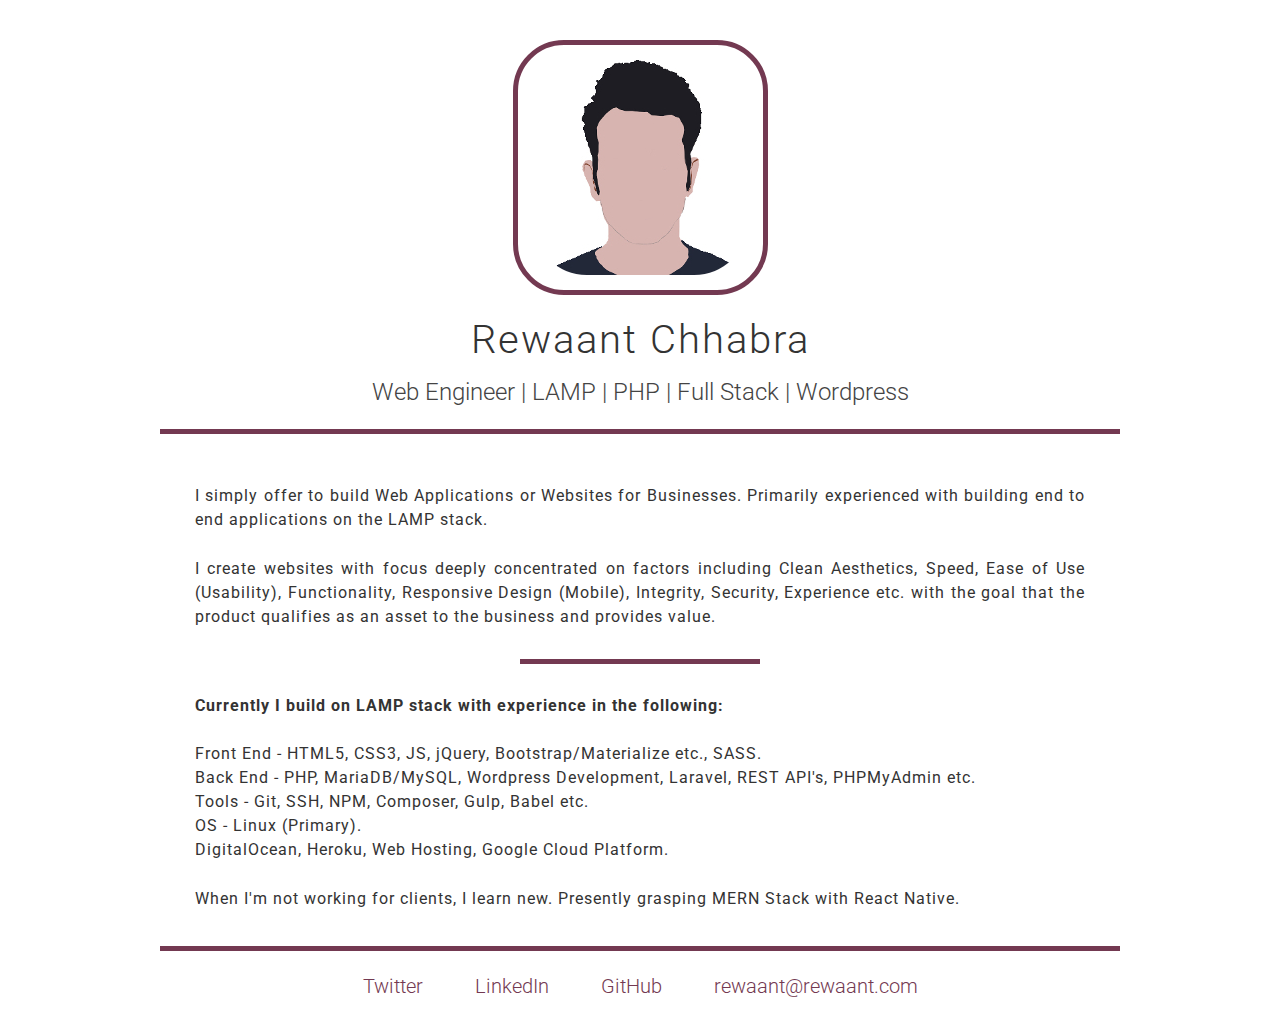
<file: index.html>
<!DOCTYPE html>
<html lang="en">

<head>
  <meta http-equiv="Content-Type" content="text/html; charset=UTF-8">
  <meta name="viewport" content="width=device-width, initial-scale=1, maximum-scale=1.0">
  <title>Rewaant Chhabra</title>
  <link href="https://fonts.googleapis.com/css?family=Roboto:300,400" rel="stylesheet">
  <link rel="stylesheet" href="https://use.fontawesome.com/releases/v5.5.0/css/all.css" integrity="sha384-B4dIYHKNBt8Bc12p+WXckhzcICo0wtJAoU8YZTY5qE0Id1GSseTk6S+L3BlXeVIU"
    crossorigin="anonymous">
  <link rel="stylesheet" href="css/main.css">
  <link rel="apple-touch-icon" sizes="57x57" href="favicon/apple-icon-57x57.png">
  <link rel="apple-touch-icon" sizes="60x60" href="favicon/apple-icon-60x60.png">
  <link rel="apple-touch-icon" sizes="72x72" href="favicon/apple-icon-72x72.png">
  <link rel="apple-touch-icon" sizes="76x76" href="favicon/apple-icon-76x76.png">
  <link rel="apple-touch-icon" sizes="114x114" href="favicon/apple-icon-114x114.png">
  <link rel="apple-touch-icon" sizes="120x120" href="favicon/apple-icon-120x120.png">
  <link rel="apple-touch-icon" sizes="144x144" href="favicon/apple-icon-144x144.png">
  <link rel="apple-touch-icon" sizes="152x152" href="favicon/apple-icon-152x152.png">
  <link rel="apple-touch-icon" sizes="180x180" href="favicon/apple-icon-180x180.png">
  <link rel="icon" type="image/png" sizes="192x192" href="favicon/android-icon-192x192.png">
  <link rel="icon" type="image/png" sizes="32x32" href="favicon/favicon-32x32.png">
  <link rel="icon" type="image/png" sizes="96x96" href="favicon/favicon-96x96.png">
  <link rel="icon" type="image/png" sizes="16x16" href="favicon/favicon-16x16.png">
  <link rel="manifest" href="/manifest.json">
  <meta name="msapplication-TileColor" content="#ffffff">
  <meta name="msapplication-TileImage" content="favicon/ms-icon-144x144.png">
  <meta name="theme-color" content="#ffffff">
  <script src="js/jquery.js"></script>
  <script src="js/main.js"></script>
  <!-- Global site tag (gtag.js) - Google Analytics -->
  <script async src="https://www.googletagmanager.com/gtag/js?id=UA-129281021-1"></script>
  <script>
    window.dataLayer = window.dataLayer || [];

    function gtag() {
      dataLayer.push(arguments);
    }
    gtag('js', new Date());

    gtag('config', 'UA-129281021-1');
  </script>

  <!-- <script src="https://ajax.googleapis.com/ajax/libs/jquery/3.3.1/jquery.min.js"></script> -->
  <!-- <script src="js/main.js"></script> -->
</head>

<body>
  <div id="sample-work-link" style="display:none;">
    <a href="portfolio.html">Sample Work</a>
  </div>
  <div id="container">
    <div id="profile">
      <div id="avatar">
        <div id="border">
          <div id="profile-photo"><img src="images/profile.jpg" alt=""></div>
        </div>
      </div>
      <div id="description">
        <h1>Rewaant Chhabra</h1>
        <h2>Web Engineer | LAMP | PHP | Full Stack | Wordpress</h2>
        <div id="body">
          <p><span>I simply offer to build Web Applications or Websites for Businesses. Primarily experienced with
              building end
              to end applications on the LAMP stack.</span>
            <p>
              <span>I create websites with focus deeply concentrated on factors including Clean Aesthetics, Speed, Ease
                of Use
                (Usability), Functionality, Responsive Design (Mobile), Integrity, Security, Experience etc. with the
                goal
                that the product qualifies as an asset to the business and provides value.</span></p>
            <hr width="25%">
            <p>
              <span id="bold">Currently I build on LAMP stack with experience in the following:</span><br><br>
              <span>Front End - HTML5, CSS3, JS, jQuery, Bootstrap/Materialize etc., SASS. <br>
                Back End - PHP, MariaDB/MySQL, Wordpress Development, Laravel, REST API's, PHPMyAdmin etc. <br>
                Tools - Git, SSH, NPM, Composer, Gulp, Babel etc. <br>
                OS - Linux (Primary). <br>
                DigitalOcean, Heroku, Web Hosting, Google Cloud Platform.
              </span>
            </p>
            <p>
              <span>
                When I'm not working for clients, I learn new. Presently grasping MERN Stack with React Native.</span></p>
        </div>
      </div>
    </div>
    <div id="links">
      <a href="https://twitter.com/rewaant" target="_blank"><i class="fab fa-twitter fa-lg"></i> Twitter</a>
      <a href="https://www.linkedin.com/in/rewaant" target="_blank"><i class="fab fa-linkedin-in fa-lg"></i> LinkedIn</a>
      <a href="https://github.com/rewaant" target="_blank"><i class="fab fa-github fa-lg"></i> GitHub</a>
      <a href="mailto:rewaant@rewaant.com"><i class="fas fa-envelope fa-lg"></i> rewaant@rewaant.com</a>
    </div>
  </div>
</body>

</html>
</file>
<file: css/main.css>
/* Reset */

/* http://meyerweb.com/eric/tools/css/reset/ 
   v2.0 | 20110126
   License: none (public domain)
*/

html,
body,
div,
span,
applet,
object,
iframe,
h1,
h2,
h3,
h4,
h5,
h6,
p,
blockquote,
pre,
a,
abbr,
acronym,
address,
big,
cite,
code,
del,
dfn,
em,
img,
ins,
kbd,
q,
s,
samp,
small,
strike,
strong,
sub,
sup,
tt,
var,
b,
u,
i,
center,
dl,
dt,
dd,
ol,
ul,
li,
fieldset,
form,
label,
legend,
table,
caption,
tbody,
tfoot,
thead,
tr,
th,
td,
article,
aside,
canvas,
details,
embed,
figure,
figcaption,
footer,
header,
hgroup,
menu,
nav,
output,
ruby,
section,
summary,
time,
mark,
audio,
video {
  margin: 0;
  padding: 0;
  border: 0;
  font-size: 100%;
  font: inherit;
  vertical-align: baseline;
}

/* HTML5 display-role reset for older browsers */
article,
aside,
details,
figcaption,
figure,
footer,
header,
hgroup,
menu,
nav,
section {
  display: block;
}

body {
  line-height: 1;
}

ol,
ul {
  list-style: none;
}

blockquote,
q {
  quotes: none;
}

blockquote:before,
blockquote:after,
q:before,
q:after {
  content: '';
  content: none;
}

table {
  border-collapse: collapse;
  border-spacing: 0;
}

/* Custom CSS */

/* Global Styles */

body {
  font-size: 16px;
  font-family: 'Roboto', Helvetica, serif;
  box-sizing: border-box;
}

#sample-work-link {
  position: absolute;
  right: 15px;
  top: 30px;
}

#sample-work-link a {
  color: #733951;
  font-size: 1.5em;
  font-weight: 300;
  text-transform: uppercase;
  text-decoration: none;
  padding: 10px;
  border: 2px solid #733951;
}

#sample-work-link a:hover {
  color: #ffffff;
  background: #733951;
  transition: 0.3s linear;
}

#container {
  width: 100vw;
  max-width: 1170px;
  margin: 0 auto;
  padding: 20px 0 25px 0;
}

/* Main Profile */

#profile {
  margin-top: 20px;
}

#profile-photo {
  text-align: center;
}

#profile-photo img {
  border-radius: 25%;
}

#border {
  border: 5px solid #733951;
  height: 215px;
  width: 215px;
  border-radius: 20%;
  margin: 0 auto;
  padding: 15px;
}

#description {
  text-align: justify;
  width: 100vw;
  max-width: 960px;
  margin: 0 auto;
  margin-top: 25px;
}

h1 {
  color: #333;
  font-size: 2.5em;
  font-weight: 300;
  letter-spacing: 2px;
  text-align: center;
}

h2 {
  color: #444;
  font-weight: 300;
  margin-top: 20px;
  font-size: 1.5em;
  text-align: center;

}

p {
  color: #333;
  margin: 25px 0 10px 0;
  letter-spacing: 1px;
  line-height: 1.5em;
  padding: 0 35px;
}

#body {
  border-top: 5px solid #733951;
  border-bottom: 5px solid #733951;
  padding-top: 25px;
  padding-bottom: 25px;
  margin-top: 25px;
  margin-bottom: 25px;
}

#body h3 {
  color: #733951;
  letter-spacing: 1px;
  font-weight: 300;
  font-size: 1.5em;
  text-transform: uppercase;
  text-align: center;
  margin-bottom: 30px;
}

.work {
  display: flex;
  justify-content: space-around;
}

.columns {
  position: relative;
  width: 50%;
  border: 3px solid #733951;
  margin: 0 10px;
}

.image {
  display: block;
  width: 100%;
  height: auto;
}

.overlay {
  position: absolute;
  top: 0;
  bottom: 0;
  left: 0;
  right: 0;
  height: 100%;
  width: 100%;
  opacity: 0;
  transition: .5s ease;
  background-color: #ffffff;
}

.columns:hover .overlay {
  opacity: 0.9;
}

.text {
  color: #733951;
  font-size: 1em;
  line-height: 1.2em;
  position: absolute;
  top: 30%;
  left: 50%;
  -webkit-transform: translate(-50%, -30%);
  -ms-transform: translate(-50%, -30%);
  transform: translate(-50%, -30%);
  text-align: center;
}

.link-work {
  font-size: 1em;
  position: absolute;
  top: 80%;
  left: 50%;
  -webkit-transform: translate(-50%, -80%);
  -ms-transform: translate(-50%, -80%);
  transform: translate(-50%, -80%);
  text-align: center;
}

.link-work a {
  color: #733951;
  text-decoration: none;
  border: 1px solid #733951;
  border-radius: 10%;
  padding: 5px 15px;
}

#bold {
  font-weight: bold;
}

hr {
  border: none;
  border-top: 5px solid #733951;
  color: #733951;
  text-align: center;
  height: 5px;
  margin-top: 30px;
}

/* Links */

#links {
  margin: 0 auto;
  text-align: center;
  width: 100vw;
  max-width: 960px;
}

#links a {
  color: #733951;
  display: inline-block;
  margin: 0 24px;
  text-decoration: none;
  font-size: 20px;
  font-weight: 300;
}

#links a:hover {
  color: #333;
  transition: 250ms ease-in;
}

/* Animations */

#profile-photo,
#icons,
#links,
span,
h1,
h2,
.work {
  animation: fadein 3s;
}

#border {
  animation: bRadius 3s ease-in-out;
}

#avatar {
  animation: fadeInDown 1s;
}

#description {
  animation: fadeInUp 1s;
}

@keyframes fadein {
  from {
    opacity: 0;
  }

  to {
    opacity: 1;
  }
}

@keyframes bRadius {
  from {
    border-radius: 0;
  }

  to {
    border-radius: 20%;
  }
}

@keyframes fadeInDown {
  from {
    opacity: 0;
    transform: translate3d(0, -100%, 0);
  }

  to {
    opacity: 1;
    transform: translate3d(0, 0, 0);
  }
}

@keyframes fadeInUp {
  from {
    opacity: 0;
    transform: translate3d(0, 100%, 0);
  }

  to {
    opacity: 1;
    transform: translate3d(0, 0, 0);
  }
}

/* Responsive Design */

/* Mobile Styles */
@media only screen and (max-width: 400px) {

  #avatar {
    margin-top: 65px;
  }

  #sample-work-link a {
    font-size: 1em;
  }

  #profile-photo img,
  #border {
    display: block;
    width: 150px;
    height: 150px;
  }

  h1 {
    font-size: 1.5em;
  }

  h2 {
    margin-top: 10px;
    font-size: 1em;
    line-height: 1.5em;
    padding: 0 8px;
  }

  p {
    font-size: 14px;
  }

  .work {
    flex-direction: column;
  }

  .columns {
    width: 90%;
    display: block;
    margin: 20px auto;
  }

  #links a {
    display: flex;
    align-items: center;
    margin: 20px;
    margin-left: 10vw;
    font-size: 16px;
  }

  #links i {
    padding-right: 10px;
  }
}

/* Tablet Styles */
@media only screen and (min-width: 401px) and (max-width: 960px) {

  #profile-photo img,
  #border {
    display: block;
    width: 175px;
    height: 175px;
  }

  #avatar {
    margin-top: 65px;
  }

  #sample-work-link a {
    font-size: 0.8em;
  }

  h1 {
    font-size: 2em;

  }

  h2 {
    margin-top: 15px;
    font-size: 1.3em;
    line-height: 1.5em;
    padding: 0 8px;
  }

  p {
    font-size: 14px;
  }

  .work {
    flex-direction: column;
  }

  .columns {
    width: 90%;
    display: block;
    margin: 20px auto;
  }

  #links a {
    display: flex;
    align-items: center;
    margin: 20px;
    margin-left: 10vw;
    font-size: 16px;
  }

  #links i {
    padding-right: 10px;
  }
}
</file>
